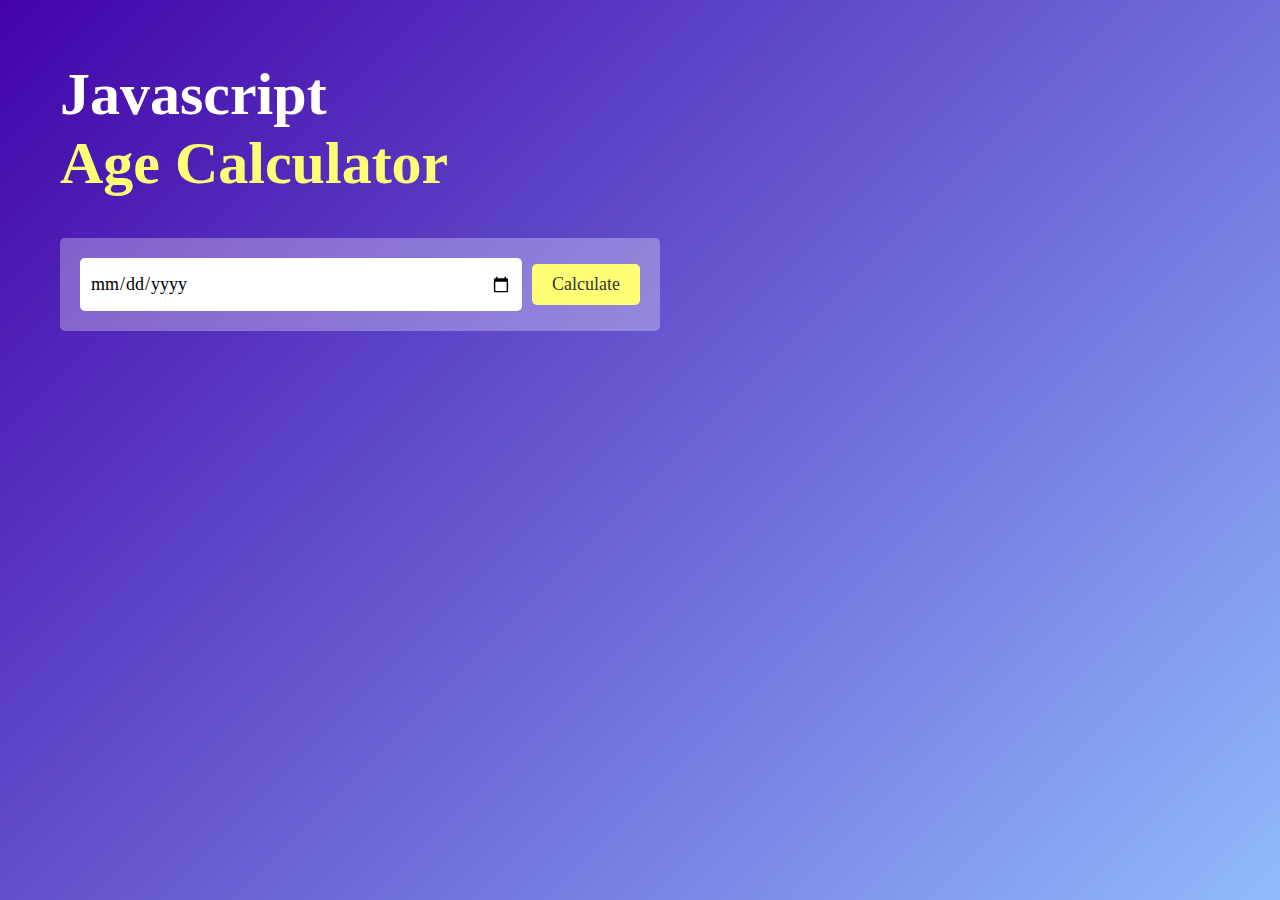
<file: Age_Calculator/index.html>
<!DOCTYPE html>
<html lang="en">
<head>
    <meta charset="UTF-8">
    <meta name="viewport" content="width=device-width, initial-scale=1.0">
    <title>Age Calculator</title>
    <link rel="stylesheet" href="style.css">
</head>
<body>
    <div class="container">
        <div class="calculator">
            <h1>Javascript <br><span>Age Calculator</span></h1>
            <div class="input-box">
                <input type="date" id="date">
                <button onclick="calculateAge()" >Calculate</button>
            </div>
        </div>
        <p class="result"></p>
    </div>
    <script src="script.js"></script>
</body>
</html>
</file>
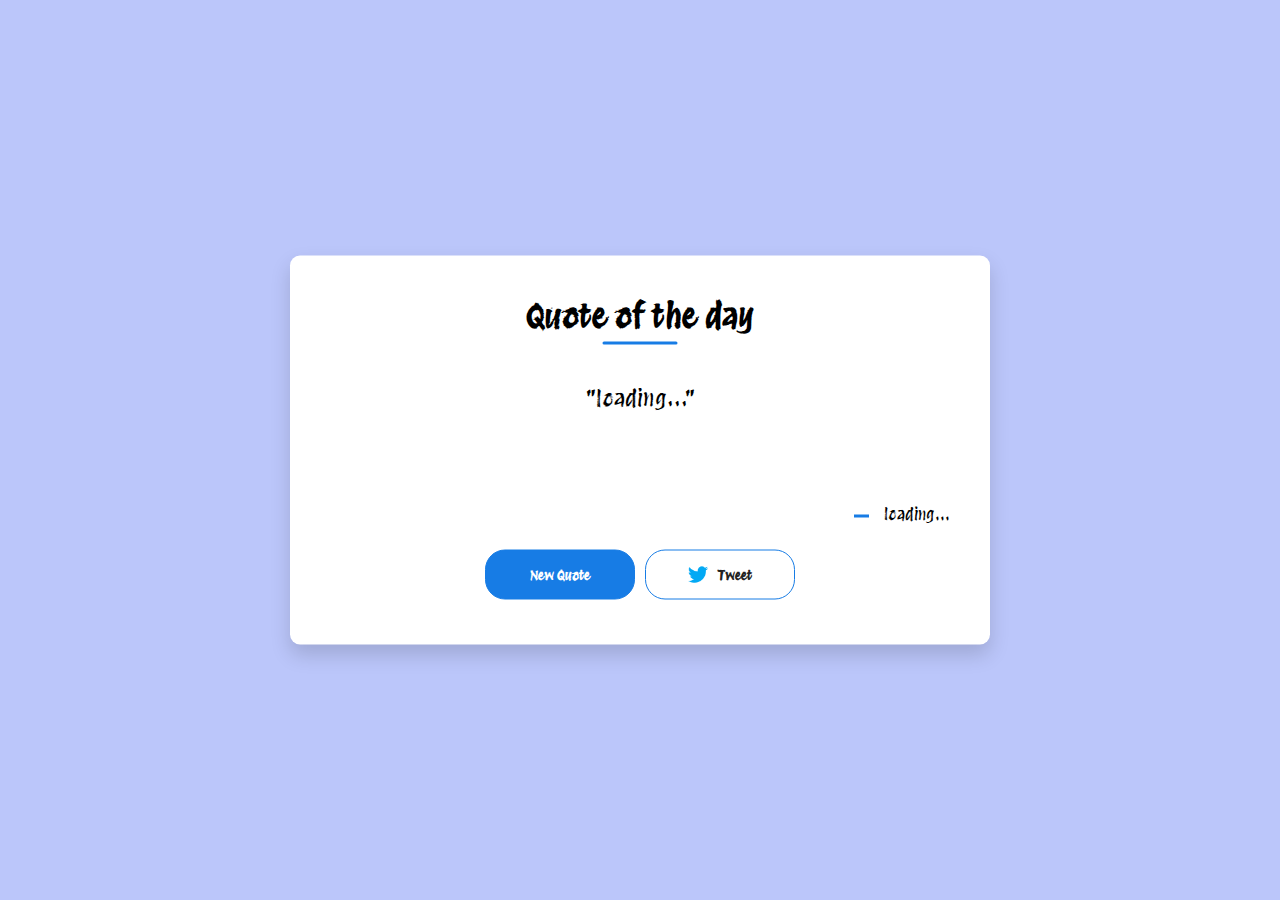
<file: Daily_Quotes/index.html>
<!DOCTYPE html>
<html lang="en">
<head>
    <meta charset="UTF-8">
    <meta name="viewport" content="width=device-width, initial-scale=1.0">
    <title>Daily Quotes</title>
    <link rel="stylesheet" href="style.css">
</head>
<body>
    <div class="quotes-box">
        <h2>Quote of the day</h2>
        <blockquote id="quote">loading...</blockquote>
        <span id="author">loading...</span>
        <div>
            <button onclick="getQuotes(url)">New Quote</button>
            <button onclick="shareTweet()"><img src="twitter.png">Tweet</button>
        </div>
    </div>
    <script src="script.js"></script>
</body>
</html>
</file>
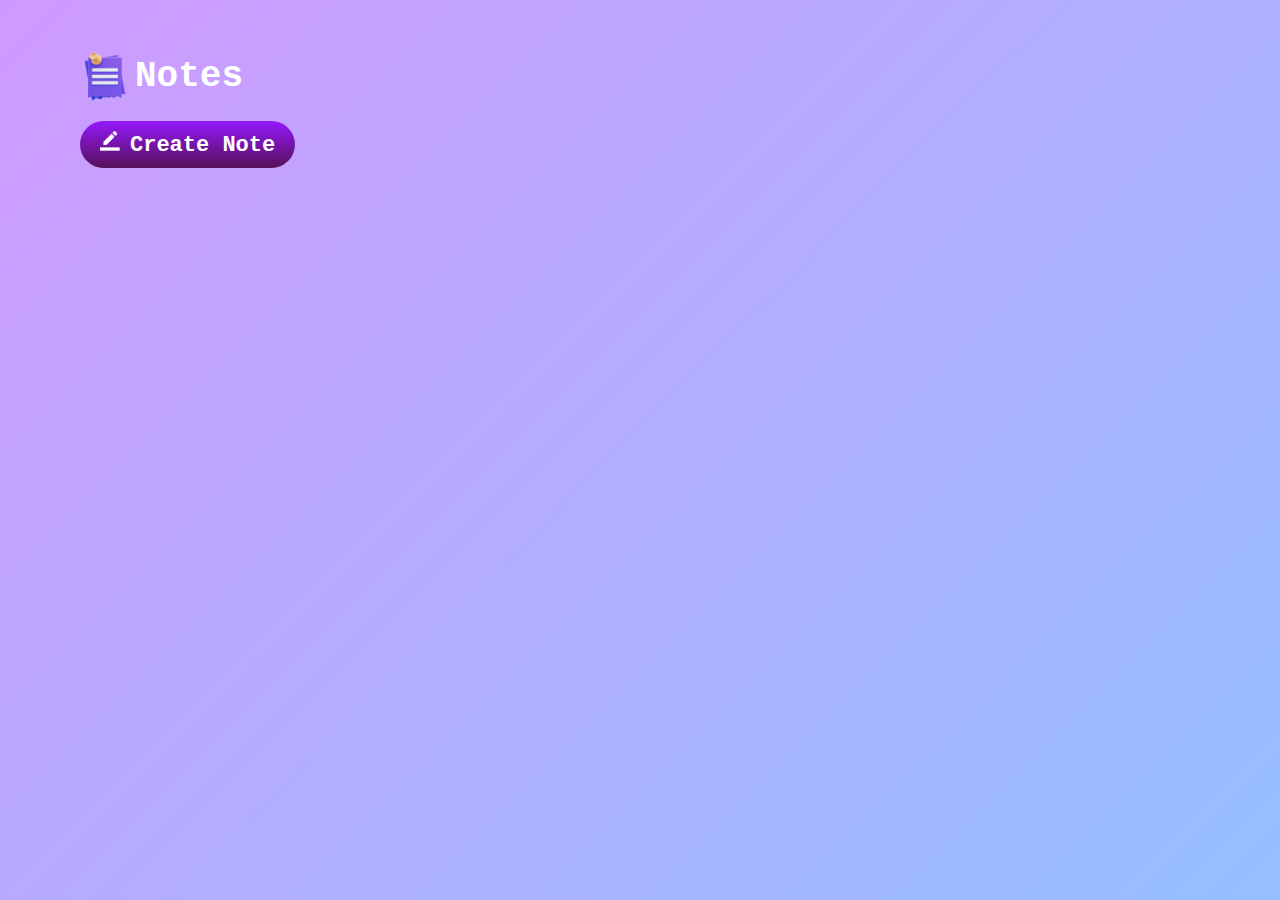
<file: Note/index.html>
<!DOCTYPE html>
<html lang="en">
<head>
    <meta charset="UTF-8">
    <meta name="viewport" content="width=device-width, initial-scale=1.0">
    <title>Note App</title>
    <link rel="stylesheet" href="style.css">
</head>
<body>
    <div class="container">
        <h2 class="heading"><img src="./images/notes.png">Notes</h2>
        <button id="button" ><img src="./images//edit.png">Create Note</button>
        <div class="notes-container">
            <!-- <p contenteditable="true" id="input-box">
                <img src="./images//delete.png">
            </p> -->
        </div>
    </div>
    <script src="script.js"></script>
</body>
</html>
</file>
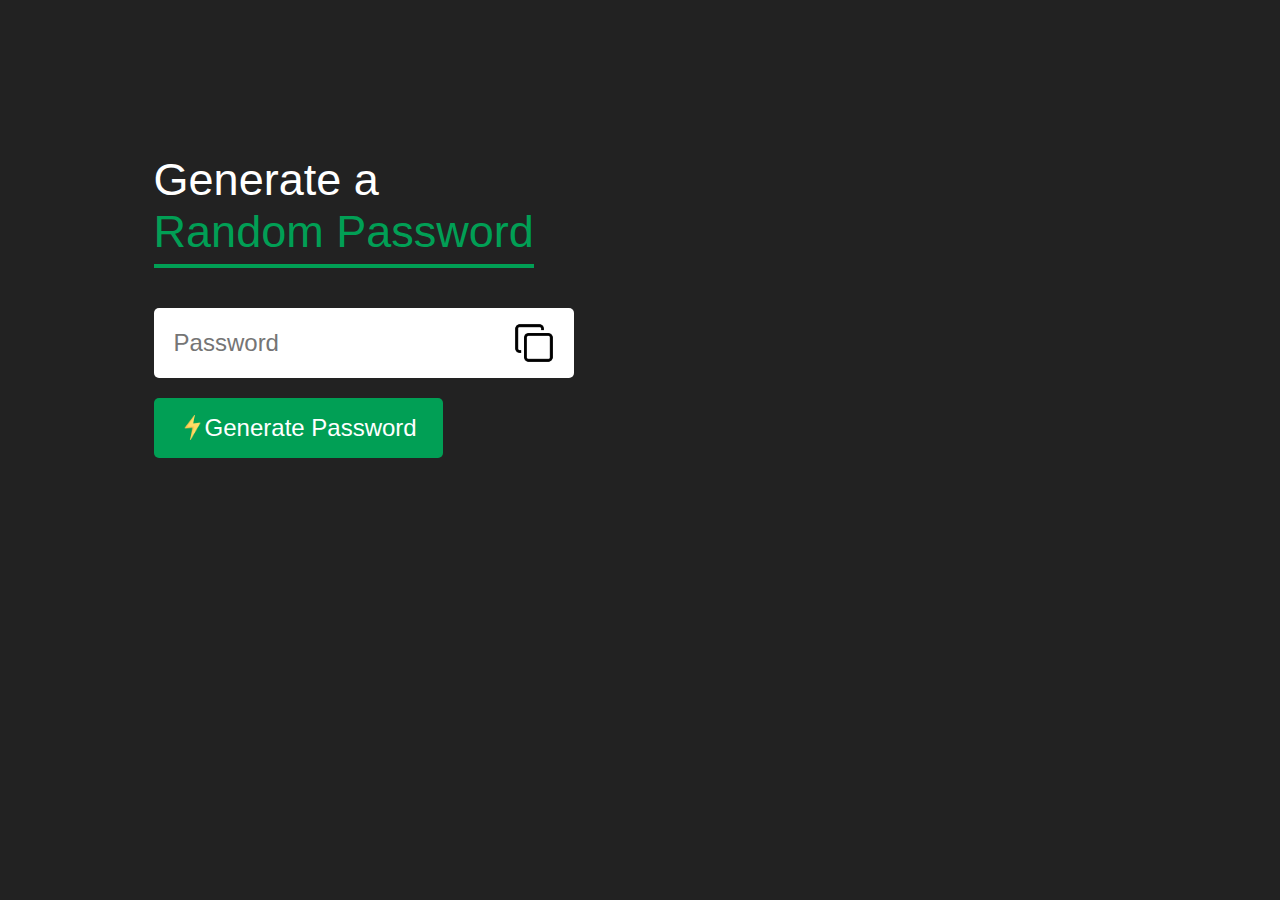
<file: Password_Generator/index.html>
<!DOCTYPE html>
<html lang="en">
<head>
    <meta charset="UTF-8">
    <meta name="viewport" content="width=device-width, initial-scale=1.0">
    <title>Random Password</title>
    <link rel="stylesheet" href="style.css">
</head>
<body>
    <div class="container">
        <h2 class="title">Generate a <br><span>Random Password</span></h2>
        <div class="inputWrapper">
            <input type="text" placeholder="Password" id="input" />
            <img src="./images/copy.png" onclick="copyPassword()" >
        </div>
        <button onclick="createPassword()"><img src="./images/lightning.png" >Generate Password</button>
    </div>
    <script src="script.js"></script>
</body>
</html>
</file>
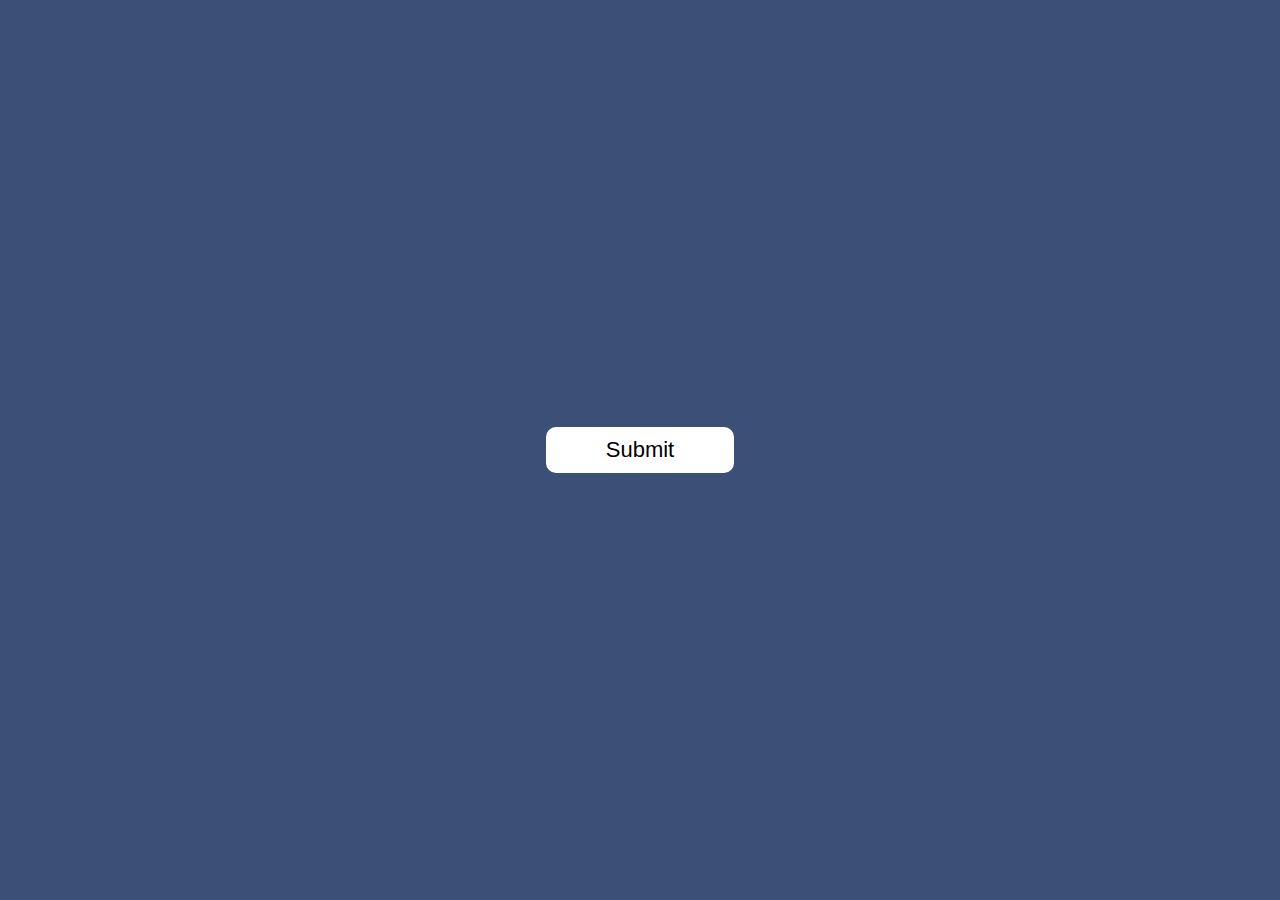
<file: Popup/index.html>
<!DOCTYPE html>
<html lang="en">

<head>
    <meta charset="UTF-8">
    <meta name="viewport" content="width=device-width, initial-scale=1.0">
    <title>Popup Box</title>
    <link rel="stylesheet" href="style.css">
</head>

<body>
    <div class="container">
        <button type="submit" class="btn" onclick="openModal()" >Submit</button>
        <div class="popup" id="popup">
            <img src="accept.png">
            <h2>Thank You!</h2>
            <p>Your details have been successfully submitted.</p>
            <button type="button" onclick="closeModal()" >Ok</button>
        </div>
    </div>
    <script>
        let popup = document.getElementById('popup');

        function openModal(){
            popup.classList.add('open-popup')
        }

        function closeModal(){
            popup.classList.remove('open-popup')
        }

    </script>
</body>

</html>
</file>
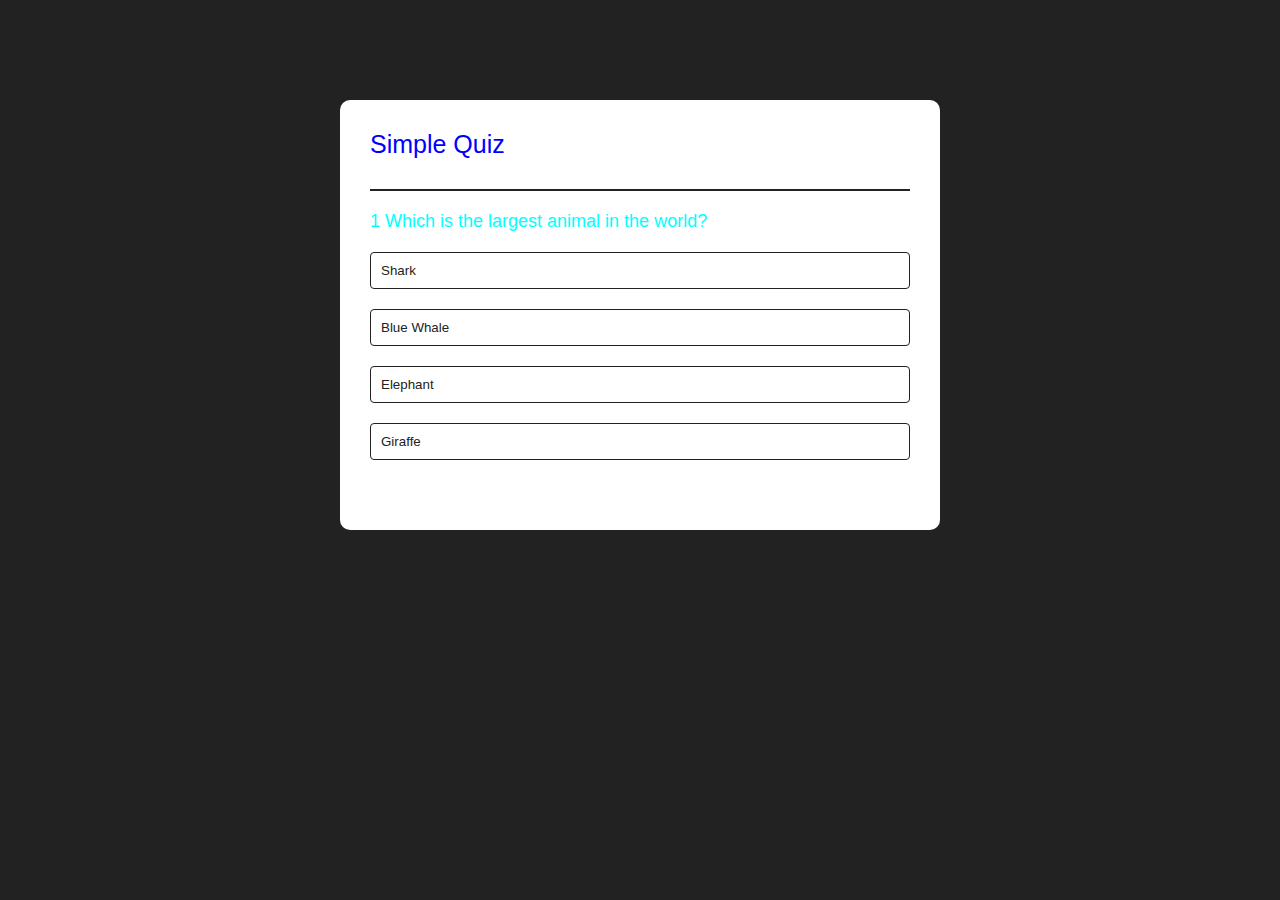
<file: Quiz_App/index.html>
<!DOCTYPE html>
<html lang="en">

<head>
    <meta charset="UTF-8">
    <meta name="viewport" content="width=device-width, initial-scale=1.0">
    <title>Quiz App</title>
    <link rel="stylesheet" href="style.css">
</head>

<body>
    <div class="app">
        <h1>Simple Quiz</h1>
        <div class="quiz">
            <h2 id="question">Question goes here...</h2>
            <div id="answer-buttons">
                <button class="btn">Answer 1</button>
                <button class="btn">Answer 2</button>
                <button class="btn">Answer 3</button>
                <button class="btn">Answer 4</button>
            </div>
            <button id="next-button">Next</button>
        </div>
    </div>
    <script src="script.js"></script>
</body>

</html>
</file>
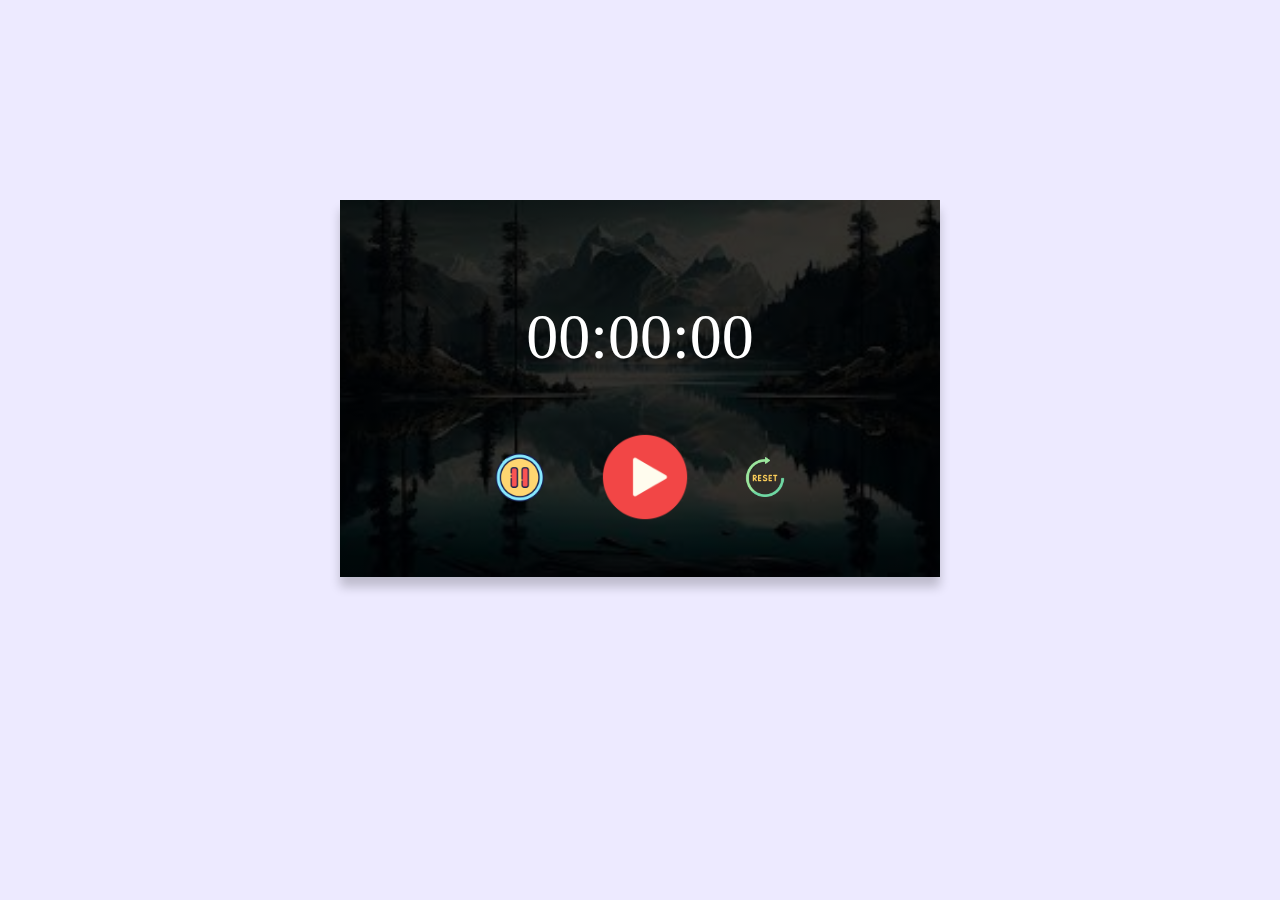
<file: StopWatch/index.html>
<!DOCTYPE html>
<html lang="en">

<head>
    <meta charset="UTF-8">
    <meta name="viewport" content="width=device-width, initial-scale=1.0">
    <title>StopWatch</title>
    <link rel="stylesheet" href="style.css">
</head>

<body>
    <div class="stopwatch">
        <h1 id="displayTime">00:00:00</h1>
        <div class="buttons">
            <img src="./images/pause-button.png" onclick="watchStop()" >
            <img src="./images//play.png" onclick="watchStart()">
            <img src="./images//reset.png" onclick="watchReset()" >
        </div>
    </div>
    <script>
        let [seconds, minutes, hours] = [0, 0, 0];
        let displayTime = document.getElementById('displayTime');
        let timer = null;

        function stopwatch() {
            seconds++;
            if (seconds == 60) {
                seconds = 0;
                minutes++;
                if (minutes == 60) {
                    minutes = 0;
                    hours++;
                }
            }
            let h = hours < 10? "0" + hours : hours;
            let m = minutes < 10? "0" + minutes : minutes;
            let s = seconds < 10? "0" + seconds : seconds;

            displayTime.innerHTML = h + ":" + m + ":" + s
        }

        function watchStart(){
            if(timer != null){
                clearInterval(timer);
            }
           timer = setInterval(stopwatch, 1000);
        }

        function watchStop(){
            clearInterval(timer)
        }

        function watchReset(){
            clearInterval(timer);
            [seconds, minutes, hours] = [0, 0, 0];
            displayTime.innerHTML = "00:00:00";
        }
    </script>
</body>

</html>
</file>
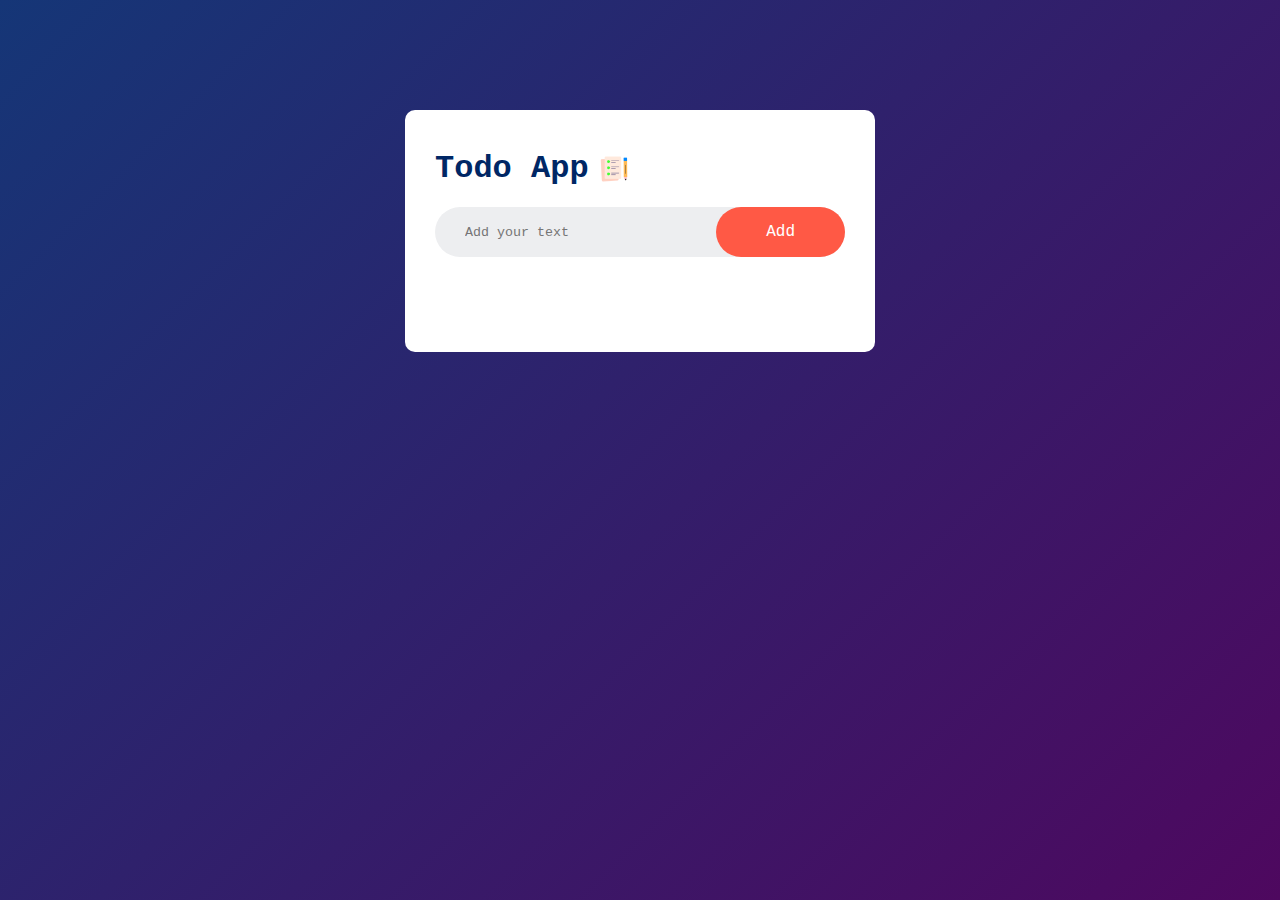
<file: Todo_List/index.html>
<!DOCTYPE html>
<html lang="en">
<head>
    <meta charset="UTF-8">
    <meta name="viewport" content="width=device-width, initial-scale=1.0">
    <title>Todo List</title>
    <link rel="stylesheet" href="style.css">
</head>
<body>
    <div class="container">
        <div class="todo-app">
            <h1 class="title">Todo App <img src="./images//icon.png"></h1>
            <div class="row">
                <input type="text" id="input-box" placeholder="Add your text">
                <button onclick="addTask()" >Add</button>
            </div>
            <ul class="list-container">
                <!-- <li class="checked">First</li>
                <li>Second</li>
                <li>Third</li> -->
            </ul>
        </div>
    </div>
    <script src="script.js" ></script>
</body>
</html>
</file>
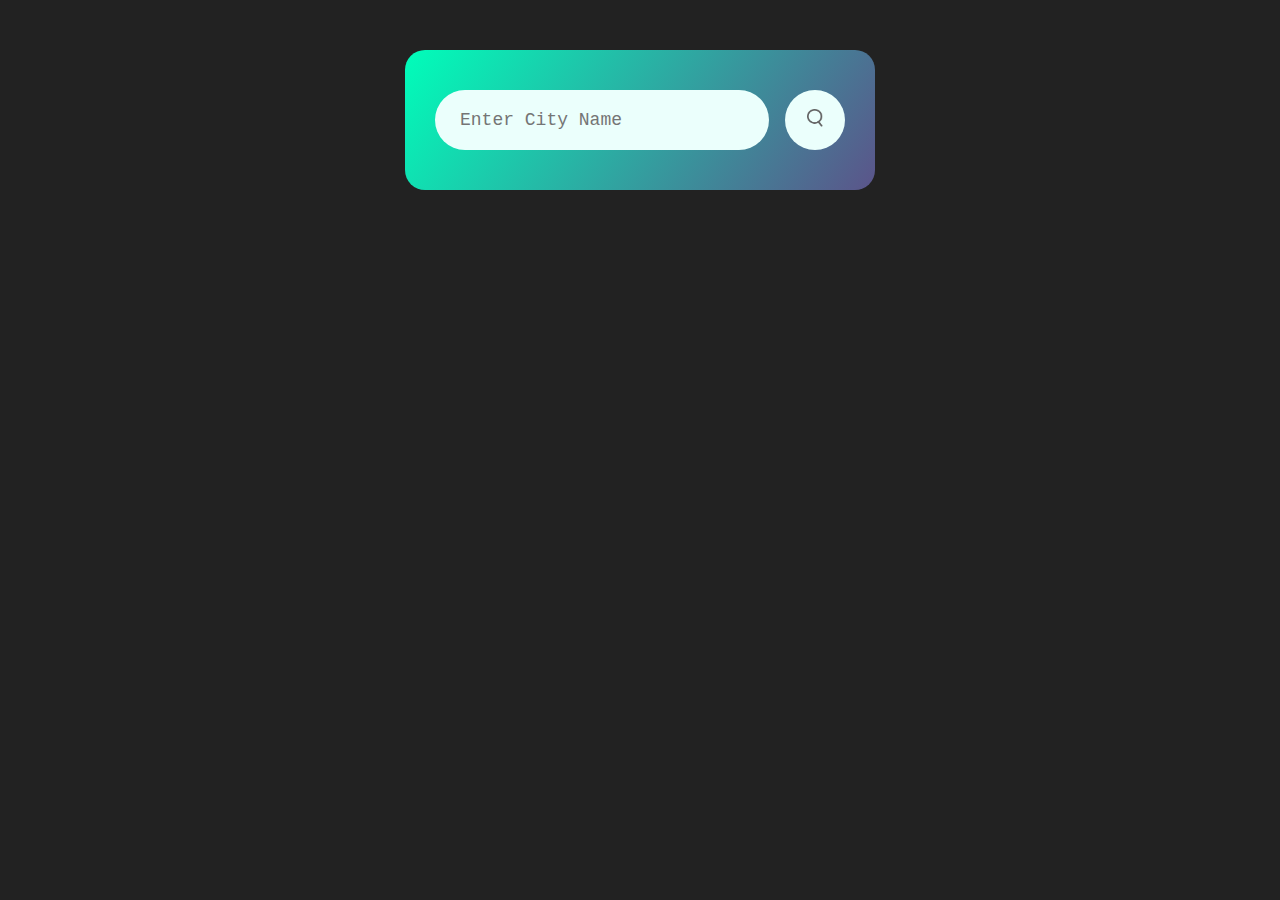
<file: Weather_App/index.html>
<!DOCTYPE html>
<html lang="en">
<link>
<meta charset="UTF-8">
<meta name="viewport" content="width=device-width, initial-scale=1.0">
<title>Weather App</title>
<link rel="stylesheet" href="style.css">
</link>
</head>

<body>
    <div id="card">
        <div id="search">
            <input type="text" id="search input" placeholder="Enter City Name" spellcheck="false" />
            <button id="search button">
                <img src="./images/search.png" alt="">
            </button>
        </div>
        <div class="error">
            <p>Invalid City Name</p>
        </div>
        <div class="weather">
            <img src="./images/rain.png" class="weather-icon">
            <h1 class="temp">16°C</h1>
            <h2 class="city">Kathmandu</h2>
            <div class="details">
                <div class="col">
                    <img src="./images/humidity.png">
                    <div>
                        <p class="humidity">50%</p>
                        <p>Humidity</p>
                    </div>
                </div>
                <div class="col">
                    <img src="./images/wind.png">
                    <div>
                        <p class="wind">15 km/h</p>
                        <p>Wind Speed</p>
                    </div>
                </div>
            </div>
        </div>
    </div>
    <script>
        const apiKey = "4717c9f73c2930787cd140faa4519441";
        const city = `Rupandehi`;
        const apiUrl = `https://api.openweathermap.org/data/2.5/weather?appid=${apiKey}&units=metric&q=`;


        const searchInput = document.querySelector('#search input');
        const searchButton = document.querySelector('#search button');
        const weatherIcon = document.querySelector('.weather-icon');

        async function checkWeather(city) {
            const response = await fetch(apiUrl + city);

            console.log(response.status)

            if (response.status == 404) {
                document.querySelector('.weather').style.display = "none";
                document.querySelector('.error').style.display = "block";
            } else {
                let data = await response.json();
                document.querySelector(".city").innerHTML = data.name;
                document.querySelector(".temp").innerHTML = `${Math.round(data.main.temp)}°C`;
                document.querySelector(".humidity").innerHTML = `${data.main.humidity}%`;
                document.querySelector(".wind").innerHTML = `${data.wind.speed}km/h`;

                if (data.weather[0].main == "Clouds") {
                    weatherIcon.src = "images/clouds.png";
                }
                else if (data.weather[0].main == "Clear") {
                    weatherIcon.src = "images/clear.png";
                }
                else if (data.weather[0].main == "Rain") {
                    weatherIcon.src = "images/Rain.png";
                }
                else if (data.weather[0].main == "Drizzle") {
                    weatherIcon.src = "images/drizzle.png";
                }
                else if (data.weather[0].main == "Mist") {
                    weatherIcon.src = "images/mist.png";
                }
                document.querySelector('.weather').style.display = "block";
                document.querySelector('.error').style.display = "none";
            }
        }


        searchButton.addEventListener('click', (e) => {
            checkWeather(searchInput.value)
            searchInput.value = '';
        })

    </script>
</body>

</html>
</file>
<file: Age_Calculator/style.css>
*{
    margin: 0;
    padding: 0;
    font-family: 'Times New Roman', Times, serif;
    box-sizing: border-box;
}
.container{
    width: 100%;
    min-height: 100vh;
    background: linear-gradient(135deg, #4203a9, #90bafc);
    color: #fff;
    padding: 50px;
}
.calculator{
    width: 100%;
    max-width: 600px;
    margin-left: 10px;
    margin-top: 10px;
}
.calculator h1{
    font-size: 60px;
}
.calculator h1 span{
    color: #ffff76;
}
.input-box{
    margin: 40px 0;
    padding: 20px;
    background: rgba(255, 255, 255, 0.3);
    border-radius: 5px;
    display: flex;
    align-items: center;
}
.input-box input{
    flex: 1;
    margin-right: 10px;
    padding: 15px 10px;
    font-size: 18px;
    border: 0;
    outline: 0;
    border-radius: 5px;
    position: relative;
    cursor: pointer;
}
.input-box button{
    background-color: #ffff76;
    border: 0;
    outline: 0;
    padding: 10px 20px;
    border-radius: 5px;
    font-size: 18px;
    font-weight: 500;
    color: #333;
    cursor: pointer;
}
/* .input-box input::{
    top: 0;
    bottom: 0;
    right: 0;
    left: 0;
    position: absolute;
    height: auto;
    width: auto;
    background-position: calc(100% - 10px);
    background-size: 30px;
    cursor: pointer;
} */
.result{
    font-size: 20px;
    font-weight: 800;
    margin: 20px 0;
}
.result span{
    color: #ffff76;
}
</file>
<file: Daily_Quotes/style.css>
@import url('https://fonts.googleapis.com/css2?family=Protest+Revolution&display=swap');

*{
    margin: 0;
    padding: 0;
    font-family: 'Protest Revolution', sans-serif;
    box-sizing: border-box;
}
body{
    background-color: #bbc6fa;
}
.quotes-box{
    background-color: #fff;
    width: 700px;
    position: absolute;
    top: 50%;
    left: 50%;
    transform: translate(-50%, -50%);
    padding: 40px;
    border-radius: 10px;
    text-align: center;
    box-shadow: 0 10px 20px 0 rgb(0, 0, 0, 0.15);
}
.quotes-box h2{
    font-size: 32px;
    margin-bottom: 50px;
    position: relative;
}
.quotes-box h2::after{
    content: '';
    width: 75px;
    height: 3px;
    border-radius: 3px;
    background: rgb(23, 124, 229);
    transform: translateX(-50%);
    position: absolute;
    bottom: -10px;
    left: 50%;
}
.quotes-box blockquote{
    font-size: 22px;
    min-height: 110px;
}
.quotes-box blockquote::before, .quotes-box blockquote::after{
    content: '"';
}
.quotes-box span{
    display: block;
    position: relative;
    float: right;
    margin-top: 10px;
}
.quotes-box span::before{
    content: '';
    width: 15px;
    height: 3px;
    background-color: rgb(23, 124, 229);
    position: absolute;
    top: 50%;
    left: -30px;
}
.quotes-box div{
    width: 100%;
    margin-top: 50px;
    display: flex;
    justify-content: center;
}
.quotes-box button{
    background: rgb(23, 124, 229);
    color: #fff;
    border-radius: 20px;
    border: 1px solid rgb(23, 124, 229);
    width: 150px;
    height: 50px;
    display: flex;
    align-items: center;
    justify-content: center;
    margin: 5px;
    font-weight: 600;
    cursor: pointer;
}
.quotes-box button img{
    width: 20px;
    margin-right: 10px;
}
.quotes-box button:nth-child(2){
    background: transparent;
    color: #222;
}
</file>
<file: Note/style.css>
*{
    margin: 0;
    padding: 0;
    font-family: 'Courier New', Courier, monospace;
    box-sizing: border-box;
}
.container{
    width: 100%;
    min-height: 100vh;
    background: linear-gradient(135deg, #cf9aff, #95c0ff);
    padding-top: 4%;
    padding-left: 80px;
    padding-bottom: 20px;
    color: #fff;

}
.container h2 img{
    width: 50px;
    margin-right: 5px;
}
.container h2{
    font-size: 36px;
    font-weight: 800;
    display: flex;
    align-items: center;
}
#button{
    outline: 0;
    border: 0;
    background: linear-gradient(#9418fd, #571058);
    color: #fff;
    font-size: 22px;
    font-weight: 700;
    padding: 10px 20px;
    margin-top: 20px;
    border-radius: 50px;
    cursor: pointer;
}
#button img{
    width: 20px;
    margin-right: 10px;
}
#input-box{
    position: relative;
    width: 100%;
    max-width: 400px;
    background-color: #fff;
    color: #222;
    min-height: 150px;
    border-radius: 5px;
    padding: 20px;
    margin-top: 20px;
    border: 0;
    outline: 0;
}
#input-box img{
    position: absolute;
    width: 25px;
    right: 15px;
    bottom: 15px;
    cursor: pointer;
}
</file>
<file: Password_Generator/style.css>
*{
    margin: 0;
    padding: 0;
    font-family: 'Gill Sans', 'Gill Sans MT', Calibri, 'Trebuchet MS', sans-serif;
    box-sizing: border-box;
}

body{
    background: #222;
    color: #fff;
}

.container{
    width: 90%;
    max-width: 700px;
    margin: 12%;

}
.inputWrapper{
    width: 60%;
    margin-top: 50px;
    margin-bottom: 20px;
    background-color: #fff;
    color: #222;
    display: flex;
    align-items: center;
    justify-content: space-between;
    padding: 15px 20px;
    border-radius: 5px;
}
.inputWrapper img{
    height: 40px;
    width: 40px;
    cursor: pointer;
    color: #019f55;
}
.container h2{
    font-weight: 500;
    font-size: 45px;
}
.container h2 span{
    color: #019f55;
    border-bottom: 4px solid #019f55;
    padding-bottom: 7px;
}
#input{
    border: 0;
    outline: 0;
    font-size: 24px;
}
.container button img{
    width: 25px;
}
.container button{
    border: 0;
    outline: 0;
    background: #019f55;
    color: #fff;
    font-size: 24px;
    font-weight: 300;
    display: flex;
    align-items: center;
    justify-content: center;
    padding: 16px 26px;
    border-radius: 5px;
    cursor: pointer;
}
</file>
<file: Popup/style.css>
*{
    margin: 0;
    padding: 0;
    font-family: 'Gill Sans', 'Gill Sans MT', Calibri, 'Trebuchet MS', sans-serif;
    box-sizing: border-box;
}
.container{
    width: 100%;
    height: 100vh;
    background-color: #3c5077;
    display: flex;
    align-items: center;
    justify-content: center;
}
.btn{
    padding: 10px 60px;
    background-color: #fff;
    border: 0;
    outline: none;
    cursor: pointer;
    font-size: 22px;
    font-weight: 500;
    border-radius: 10px;
}
.popup{
    width: 400px;
    background-color: #fff;
    border-radius: 6px;
    position: absolute;
    top: 0;
    left: 50%;
    transform: translate(-50%, -50%) scale(0.1);
    text-align: center;
    padding: 0 30px 30px;
    color: #222;
    visibility: hidden;
    transition: transform 0.4s, top 0.4s;
}
.open-popup{
    visibility: visible;
    top: 50%;
    transform: translate(-50%, -50%) scale(1);
}
.popup img{
    width: 80px;
    margin-top: -40px;
    border-radius: 50%;
    box-shadow: 0 2px 5px rgba(0,0,0,0.2);
}
.popup h2{
    font-size: 38px;
    font-weight: 500;
    margin: 30px;
}
.popup button{
    width: 100%;
    margin-top: 50px;
    padding: 10px 0;
    color: #fff;
    background-color: #6fd649;
    outline: none;
    border: 0;
    font-size: 18px;
    border-radius: 4px;
    box-shadow: 0 2px 5px rgba(0,0,0,0.2);
    cursor: pointer;
}
</file>
<file: Quiz_App/style.css>
*{
    margin: 0;
    padding: 0;
    font-family: Arial, Helvetica, sans-serif;
    box-sizing: border-box;
}
body{
    background-color: #222;
}
.app{
    width: 90%;
    max-width: 600px;
    background-color: #fff;
    margin: 100px auto;
    padding: 30px;
    border-radius: 10px;
}
.app h1{
    font-size: 25px;
    font-weight: 500;
    color:blue;
    border-bottom: 2px solid #222;
    padding-bottom: 30px;
}
.quiz{
    padding: 20px 0;
}
.quiz h2{
    font-size: 18px;
    font-weight: 500;
    color: aqua;
}
#answer-buttons{
    padding: 10px 0;
}
.btn{
    background-color: #fff;
    color: #222;
    font-weight: 300;
    width: 100%;
    border: 1px solid #222;
    padding: 10px;
    margin: 10px 0;
    text-align: left;
    border-radius: 4px;
    cursor: pointer;
}
.btn:hover:not([disabled]){
    color: #fff;
    background-color: #222;
}
.btn:disabled{
    cursor: no-drop;
}
#next-button{
    background-color: #001e4d;
    color: #fff;
    font-weight: 500;
    width: 150px;
    padding: 10px;
    margin: 10px auto 0;
    display: none;
    border: 0;
    cursor: pointer;
}
.correct{
    background-color: #9aeabc;
}
.incorrect{
    background-color: #ff9393;
}
</file>
<file: StopWatch/style.css>
body{
    background-color: #edeaff;
}
.stopwatch{
    width: 90%;
    max-width: 600px;
    background-image: linear-gradient(rgba(0,0,0,0.8), rgba(0,0,0,0.8)), url(images/background.jpg);
    background-size: cover;
    background-position: center;
    text-align: center;
    padding: 40px 0;
    color: #fff;
    margin: 200px auto 0;
    box-shadow: 0 10px 10px rgba(0, 0, 0, 0.2);
}
.stopwatch h1{
    margin-top: 60px;
    font-size: 64px;
    font-weight: 300;

}
.buttons{
    display: flex;
    align-items: center;
    justify-content: center;
}
.buttons img{
    width: 50px;
    margin: 0 20px;
    cursor: pointer;
}
.buttons img:nth-child(2){
    width: 120px;
}
.buttons img:last-child{
    width: 40px;
}
</file>
<file: Todo_List/style.css>
*{
    margin: 0;
    padding: 0;
    font-family: 'Courier New', Courier, monospace;
    box-sizing: border-box;
}
.container{
    width: 100%;
    min-height: 100vh;
    background: linear-gradient(135deg, #153677, #4e085f);
    padding: 10px;
}
.todo-app{
    width: 100%;
    max-width: 470px;
    background-color: #fff;
    margin: 100px auto 20px;
    padding: 40px 30px 70px;
    border-radius: 10px;
}
.todo-app h1{
    color: #002765;
    display: flex;
    align-items: center;
    margin-bottom: 20px;
}
.todo-app h1 img{
    width: 30px;
    margin-left: 10px;
}
.row{
    display: flex;
    align-items: center;
    justify-content: space-between;
    background-color: #edeef0;
    border-radius: 30px;
    padding-left: 20px;
    margin-bottom: 25px;
}
input{
    flex: 1;
    border: none;
    outline: 0;
    background: transparent;
    padding: 10px;
    font-weight: 14px;
}
button{
    border: none;
    outline: none;
    padding: 16px 50px;
    background: #ff5945;
    color: #fff;
    font-size: 16px;
    cursor: pointer;
    border-radius: 40px;
    
}
ul li{
    list-style: none;
    font-size: 17px;
    padding: 12px 8px 12px 50px;
    user-select: none;
    cursor: pointer;
    position: relative;
}
ul li::before{
    content: '';
    position: absolute;
    height: 28px;
    width: 28px;
    border-radius: 50%;
    background-image: url(images/unchecked.png);
    background-size: cover;
    background-position: center;
    top: 12px;
    left: 8px;

}

ul li.checked{
    color: #555;
    text-decoration: line-through;
}
ul li.checked::before{
    background-image: url(images/checked.png);
}

ul li span{
    position: absolute;
    right: 0;
    top: 10px;
    height: 40px;
    width: 40px;
    font-size: 22px;
    color: #555;
    line-height: 40px;
    text-align: center;
    border-radius: 50%;
}
ul li span:hover{
    background: #ede00f;
}
</file>
<file: Weather_App/style.css>
*{
    margin: 0;
    padding: 0;
    font-family: 'Courier New', Courier, monospace;
    box-sizing: border-box;
}

body{
    background-color: #222;
}
#card{
    width: 90%;
    max-width: 470px;
    background: linear-gradient(125deg, #00feba, #5b548a);
    color: #ffff;
    margin: 50px auto 0;
    border-radius: 20px;
    padding: 40px 30px;
    text-align: center;

}
#search{
    width: 100%;
    display: flex;
    align-items: center;
    justify-content: space-between;
}
#search input{
    border: 0;
    outline: 0;
    background: #ebfffc;
    color: #555;
    padding: 10px 25px;
    height: 60px;
    border-radius: 30px;
    flex: 1;
    margin-right: 16px;
    font-size: 18px;
}
#search button{
    border: 0;
    outline: 0;
    background: #ebfffc;
    border-radius: 50%;
    width: 60px;
    height: 60px;
    cursor: pointer;
}
#search button img{
    width: 16px;
}
.weather-icon{
    width: 170px;
    margin-top: 30px;
}
.weather h1{
    font-size: 80px;
    font-weight: 500;
}
.weather h2{
    font-size: 45px;
    font-weight: 400;
    margin-top: -10px;
}
.details{
    display: flex;
    align-items: center;
    justify-content: space-between;
    padding: 0 20px;
    margin-top: 50px;
}
.col{
    display: flex;
    align-items: center;
    text-align: left;
}
.col img{
    width: 40px;
    margin-right: 10px;
}

.humidity , .wind{
    font-size: 28px;
    margin-top: -6px;
}
.weather{
    display: none;
}
.error{
    text-align: left;
    margin-left: 10px;
    font-size: 14px;
    margin-top: 10PX;
    display: none;
}
</file>
